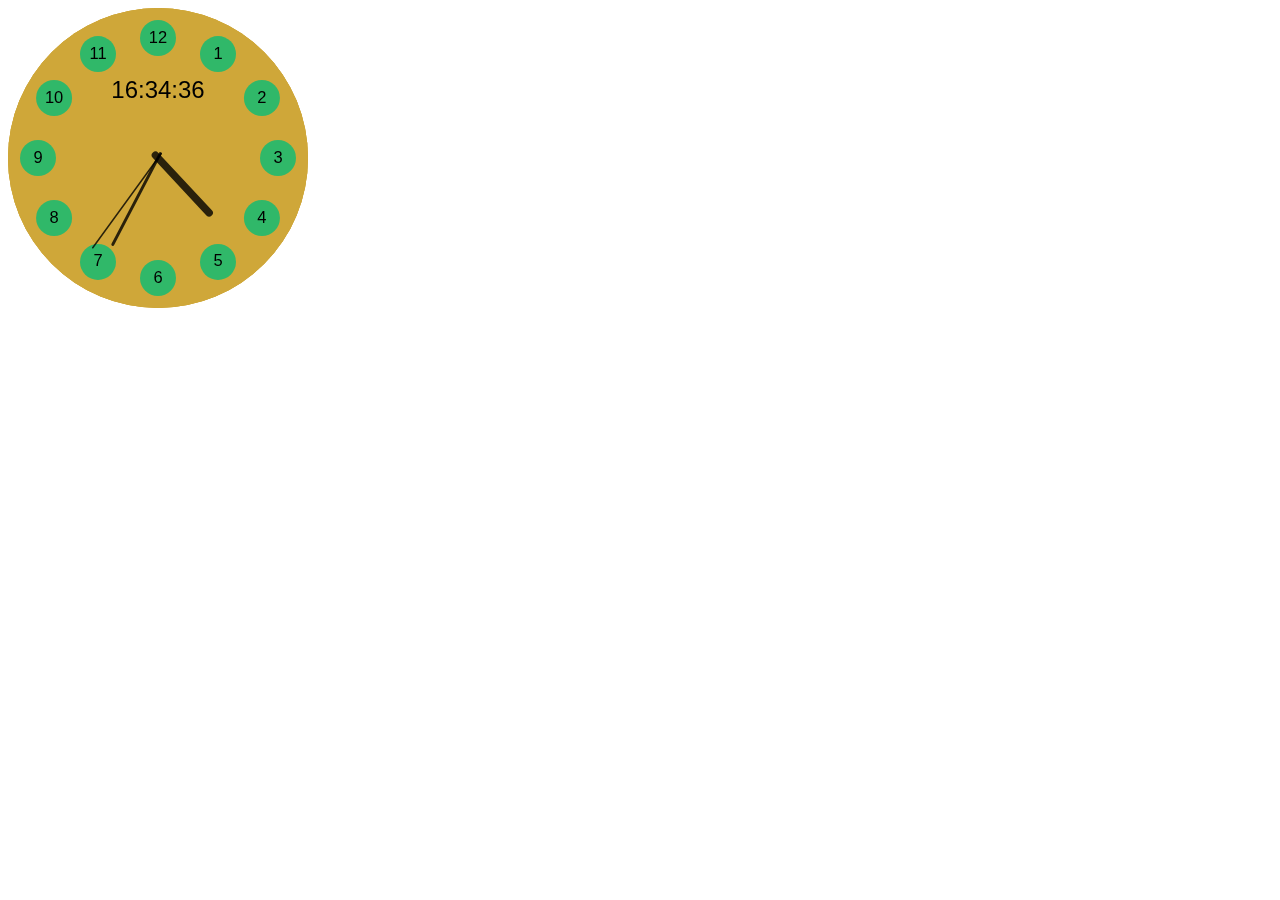
<file: CanvasClock/index.html>
<!DOCTYPE html>
<html lang="en">
<head>
  <meta charset="UTF-8">
  <meta http-equiv="X-UA-Compatible" content="IE=edge">
  <meta name="viewport" content="width=device-width, initial-scale=1.0">
  <link rel="stylesheet" href="style.css">
  <title>Document</title>

</head>
<body>
  <div class="wrapper"></div>
  
  <script src="script.js"></script>
</body>
</html>
</file>
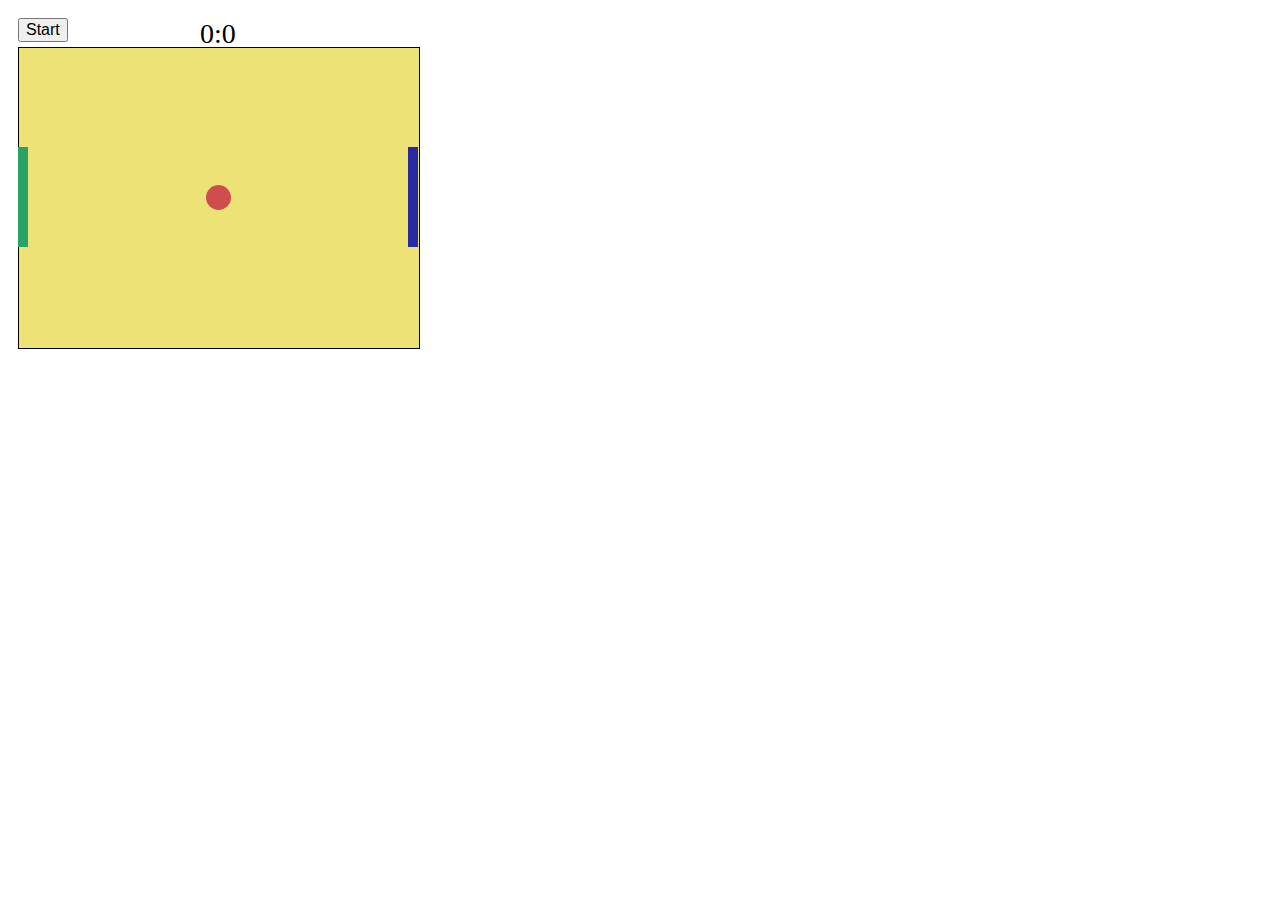
<file: DOMTennis/index.html>
<!DOCTYPE html>
<html lang="en">
<head>
  <meta charset="UTF-8">
  <meta http-equiv="X-UA-Compatible" content="IE=edge">
  <meta name="viewport" content="width=device-width, initial-scale=1.0">
  <link rel="stylesheet" href="styles.css">
  <title>Document</title>
</head>
<body>
  <div class="wrapper"></div>

  <script type="module" src="script.js"></script>
</body>
</html>
</file>
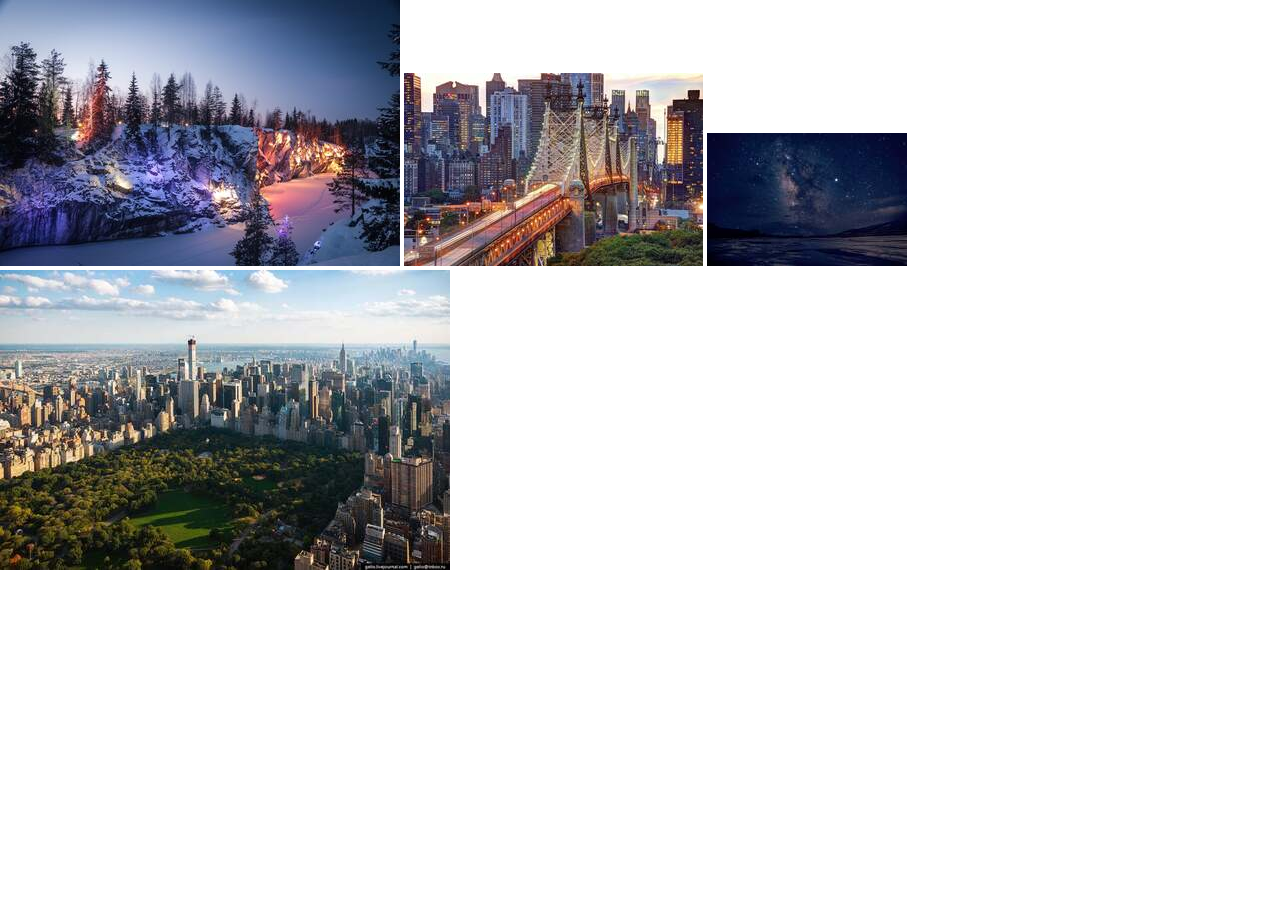
<file: dragnDrop/index.html>
<!DOCTYPE html>
<html lang="en">
<head>
  <meta charset="UTF-8">
  <meta http-equiv="X-UA-Compatible" content="IE=edge">
  <meta name="viewport" content="width=device-width, initial-scale=1.0">
  <link rel="stylesheet" href="style.css">
  <title>Document</title>
</head>
<body>
  <div class="wrapper">
    <img class="dragElem" src="img/img2-min.jpg" alt="img">
    <img class="dragElem" src="img/img1-min.jpg" alt="img">
    <img class="dragElem" src="img/img3-min.jpg" alt="img">
    <img class="dragElem" src="img/img4-min.jpg" alt="img">
  </div>
  <script src="script.js"></script>
</body>
</html>
</file>
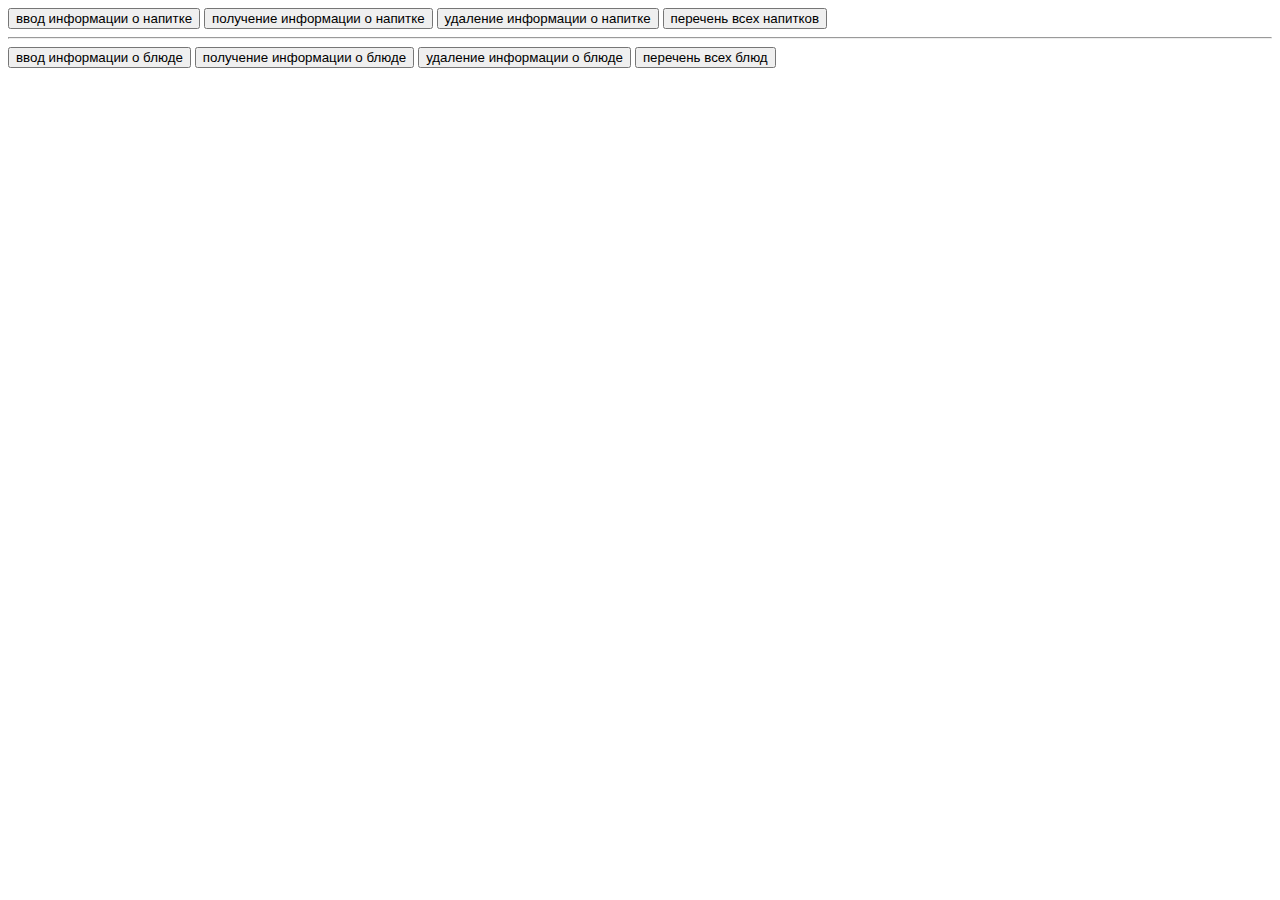
<file: drinksAjaxStorage/index.html>
<!DOCTYPE html>
<html lang="en">
<head>
  <meta charset="UTF-8">
  <meta http-equiv="X-UA-Compatible" content="IE=edge">
  <meta name="viewport" content="width=device-width, initial-scale=1.0">
  <title>drinksFunc</title>
</head>
<body>
  <button class="enterInfoDrink">ввод информации о напитке</button>
  <button class="getInfoDrink" >получение информации о напитке</button>
  <button class="deleteInfoDrink">удаление информации о напитке</button>
  <button class="printAllDrinks">перечень всех напитков</button>
  <hr>
  <button class="enterInfoFood">ввод информации о блюде</button>
  <button class="getInfoFood">получение информации о блюде</button>
  <button class="deleteInfoFood">удаление информации о блюде</button>
  <button class="printAllFoods">перечень всех блюд</button>

  <script src="http://fe.it-academy.by/JQ/jquery.js"></script>
  <script type="module" src="script.js"></script>
</body>
</html>
</file>
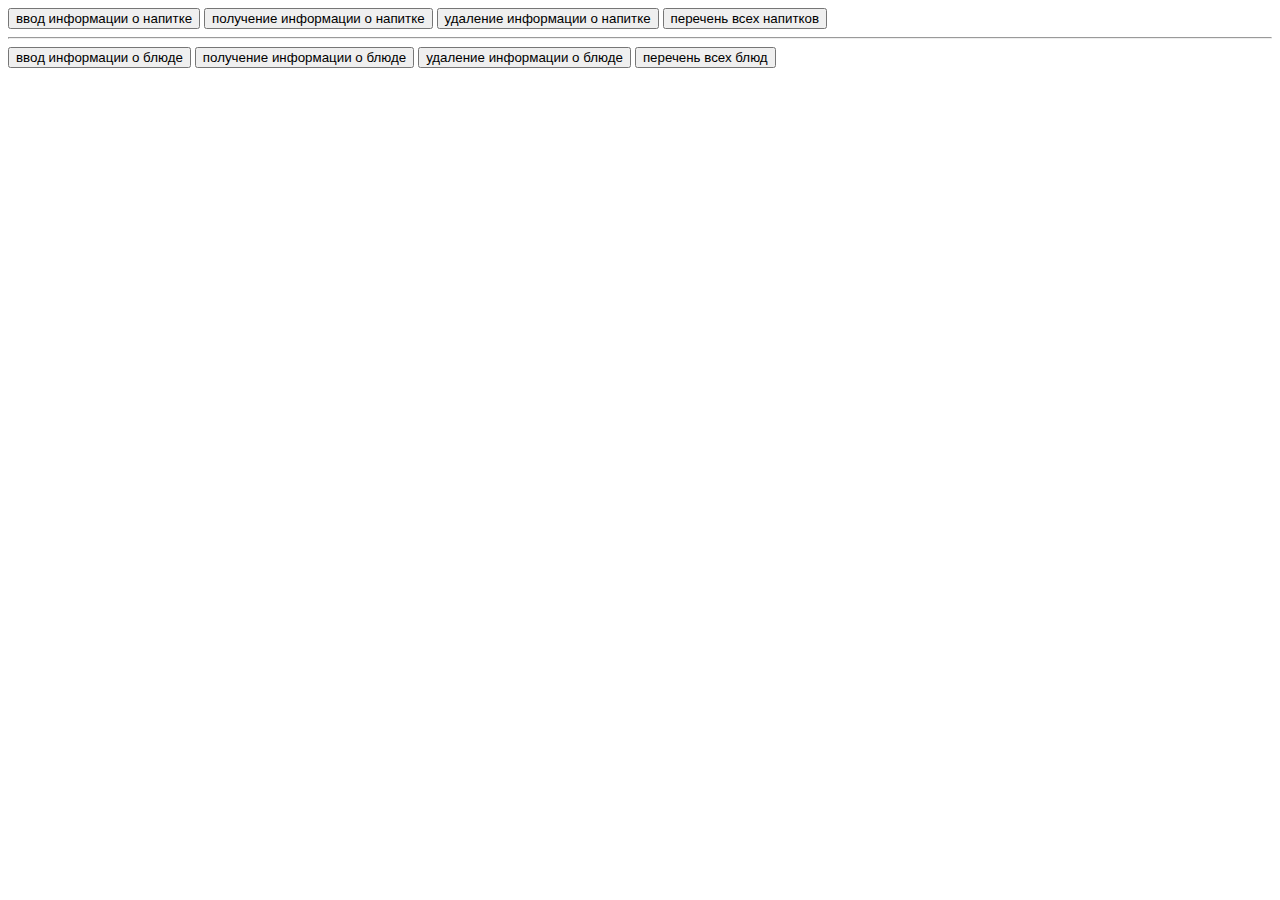
<file: DrinksLocStorage/index.html>
<!DOCTYPE html>
<html lang="en">
<head>
  <meta charset="UTF-8">
  <meta http-equiv="X-UA-Compatible" content="IE=edge">
  <meta name="viewport" content="width=device-width, initial-scale=1.0">
  <title>drinksFunc</title>
</head>
<body>
  <button class="enterInfoDrink">ввод информации о напитке</button>
  <button class="getInfoDrink" >получение информации о напитке</button>
  <button class="deleteInfoDrink">удаление информации о напитке</button>
  <button class="printAllDrinks">перечень всех напитков</button>
  <hr>
  <button class="enterInfoFood">ввод информации о блюде</button>
  <button class="getInfoFood">получение информации о блюде</button>
  <button class="deleteInfoFood">удаление информации о блюде</button>
  <button class="printAllFoods">перечень всех блюд</button>

  <script type="module" src="script.js"></script>
</body>
</html>
</file>
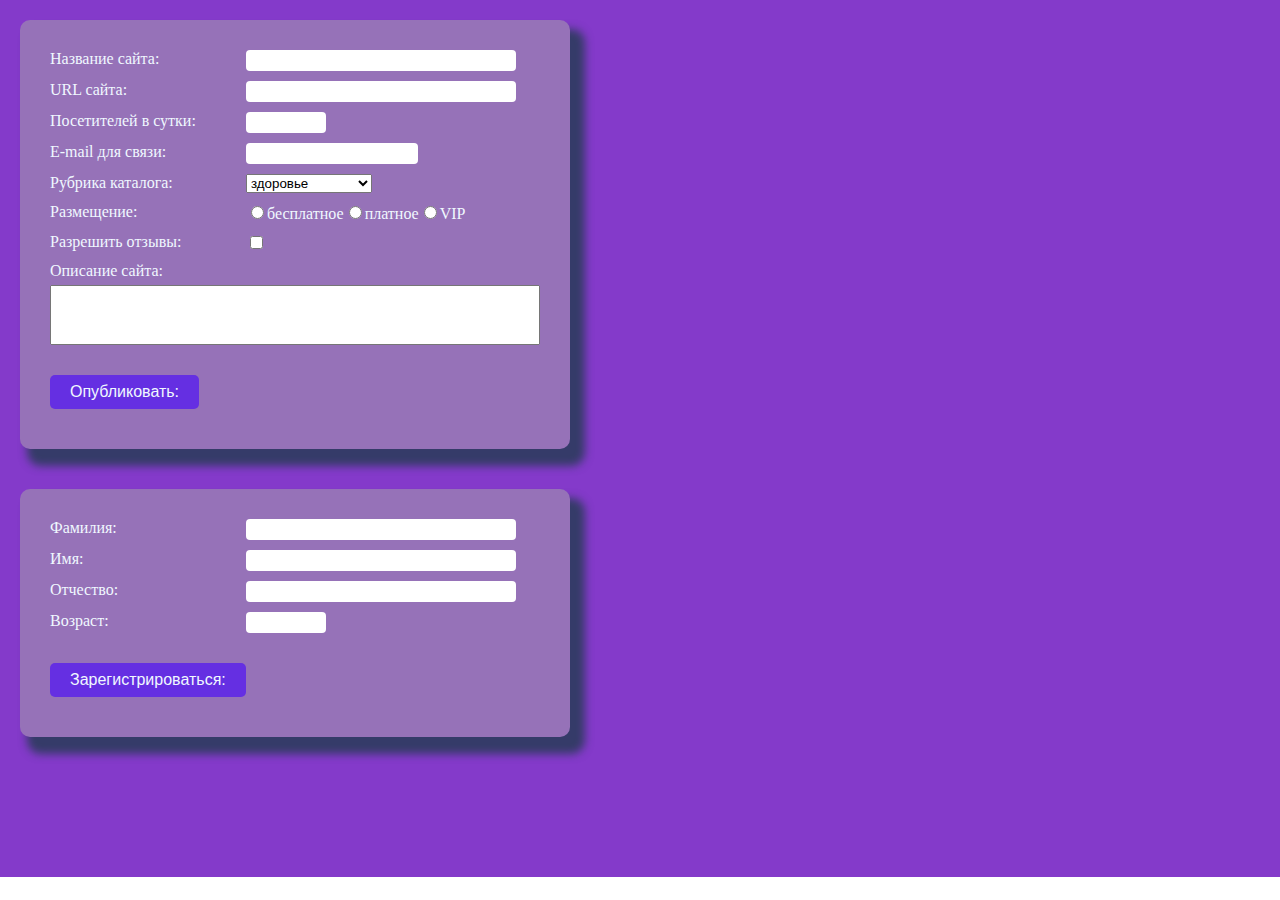
<file: dynForm/index.html>
<!DOCTYPE html>
<html lang="en">
<head>
  <meta charset="UTF-8">
  <meta http-equiv="X-UA-Compatible" content="IE=edge">
  <meta name="viewport" content="width=device-width, initial-scale=1.0">
  <link rel="stylesheet" href="style.css">
  <title>Document</title>
</head>
<body>
  
  <div class="wrapper">
    <form class="form" name="publication" action="https://fe.it-academy.by/TestForm.php"></form>
    <form class="form" name="registration" action="https://fe.it-academy.by/TestForm.php"></form>
  </div>
  <script src="script.js"></script>
</body>
</html>
</file>
<file: CanvasClock/style.css>
.clock {
  margin-bottom: 20px;
  display: block;
  /* background-color: rgba(0, 0, 0, 0.8); */
}
</file>
<file: DOMTennis/styles.css>
body {
  padding: 10px;
}
</file>
<file: dragnDrop/style.css>
* {
  box-sizing: border-box;
  margin: 0;
  padding: 0;
}

.wrapper {
  height: 100vh;
}

.wrapper img{
  display: inline-block;
}
</file>
<file: dynForm/style.css>
* {
  box-sizing: border-box;
} 

body {
  padding: 0;
  margin: 0;
}

.wrapper {
  padding: 20px;
  padding-bottom: 100px;
  width: 100%;
  background-color: rgb(132, 58, 202);
}

.form {
  color: aliceblue;
  max-width: 550px;
  margin-bottom: 40px;
  padding: 30px;
  display: flex;
  flex-direction: column;
  box-shadow: 11px 13px 8px 4px rgba(34, 60, 80, 0.80);
  background-color: rgb(150, 114, 184);
  border-radius: 10px;
}

.form p {
  margin: 0;
  display: flex;
  margin-bottom: 10px;
}

.form p > label {
  font-size: 16px;
  display: block;
  width: 40%;
}

.form textarea {
  resize: none;
  margin-top: 5px;
  height: 60px;
}

.form input {
  padding: 3px;
  border-radius: 4px;
  border: none;
}

.form input[type^="number"] {
  width: 80px;
}

.form input[data-longtext^="true"] {
  width: 55%;
}

.form input[data-shorttext^="true"] {
  width: 35%;
}

.form button {
  padding: 8px 20px;
  margin-top: 20px;
  font-size: 16px;
  border-radius: 5px;
  border: none;
  color: aliceblue;
  cursor: pointer;
  background-color:rgb(101, 47, 226);
  transition: background-color .3s;
}
.form button:hover {
  background-color:rgb(52, 31, 144);
}
</file>
